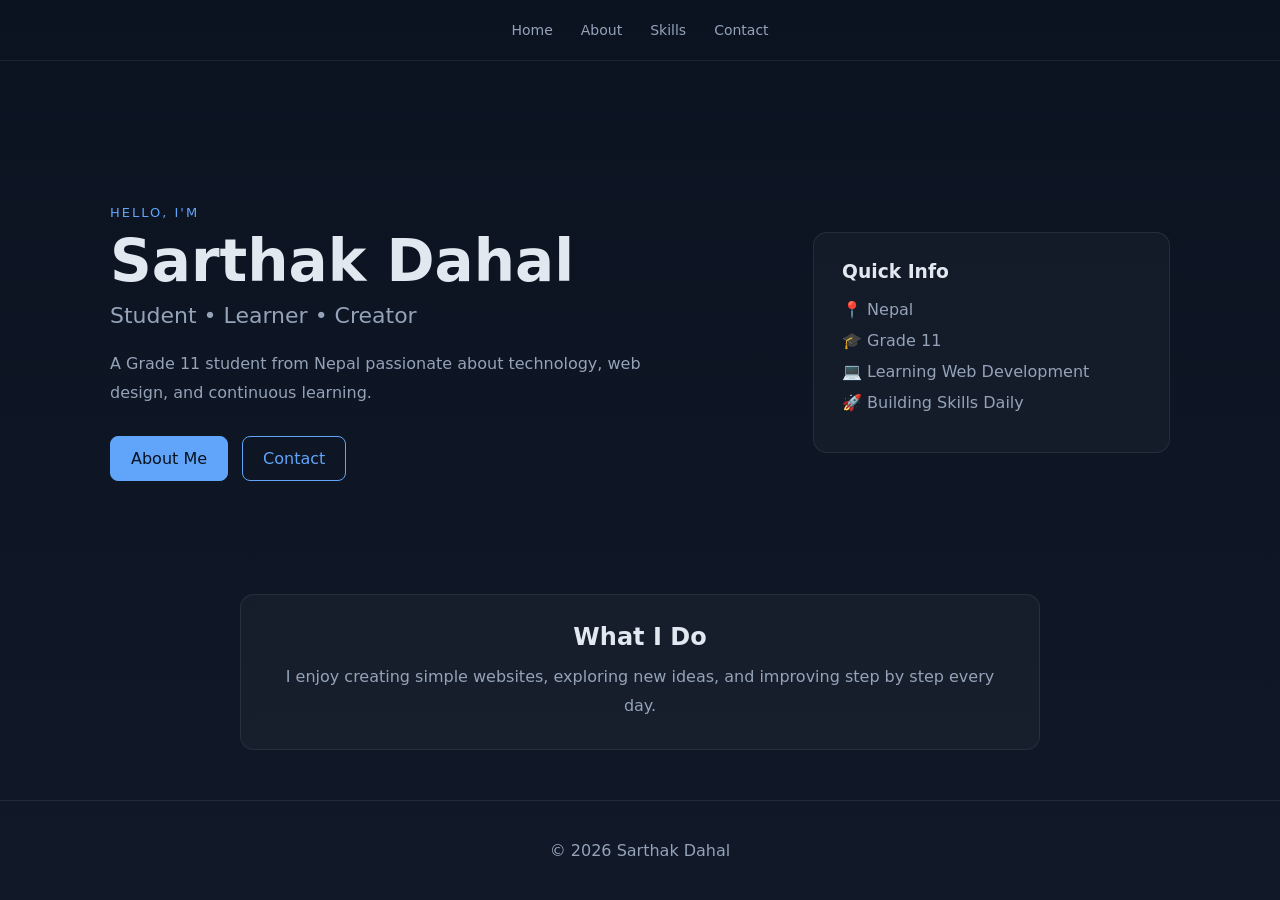
<file: index.html>
<!DOCTYPE html>
<html lang="en">
<head>
<meta charset="UTF-8">
<meta name="viewport" content="width=device-width, initial-scale=1.0">
<title>Sarthak Dahal</title>
<link rel="stylesheet" href="index.css">
</head>
<body>

<div class="page">

<nav>
<a href="index.html">Home</a>
<a href="about.html">About</a>
<a href="skills.html">Skills</a>
<a href="contact.html">Contact</a>
</nav>

<main class="hero">

<section class="left">
<p class="small">HELLO, I'M</p>
<h1>Sarthak Dahal</h1>
<h2>Student • Learner • Creator</h2>

<p class="desc">
A Grade 11 student from Nepal passionate about technology,
web design, and continuous learning.
</p>

<div class="buttons">
<a href="about.html" class="btn primary">About Me</a>
<a href="contact.html" class="btn">Contact</a>
</div>
</section>

<section class="right">
<div class="card">
<h3>Quick Info</h3>
<p>📍 Nepal</p>
<p>🎓 Grade 11</p>
<p>💻 Learning Web Development</p>
<p>🚀 Building Skills Daily</p>
</div>
</section>

</main>

<section class="bottom-box">
<div class="bottom-box-content">
<h3>What I Do</h3>
<p>
I enjoy creating simple websites, exploring new ideas,
and improving step by step every day.
</p>
</div>
</section>

<footer>
<p>© 2026 Sarthak Dahal</p>
</footer>

</div>

</body>
</html>
</file>
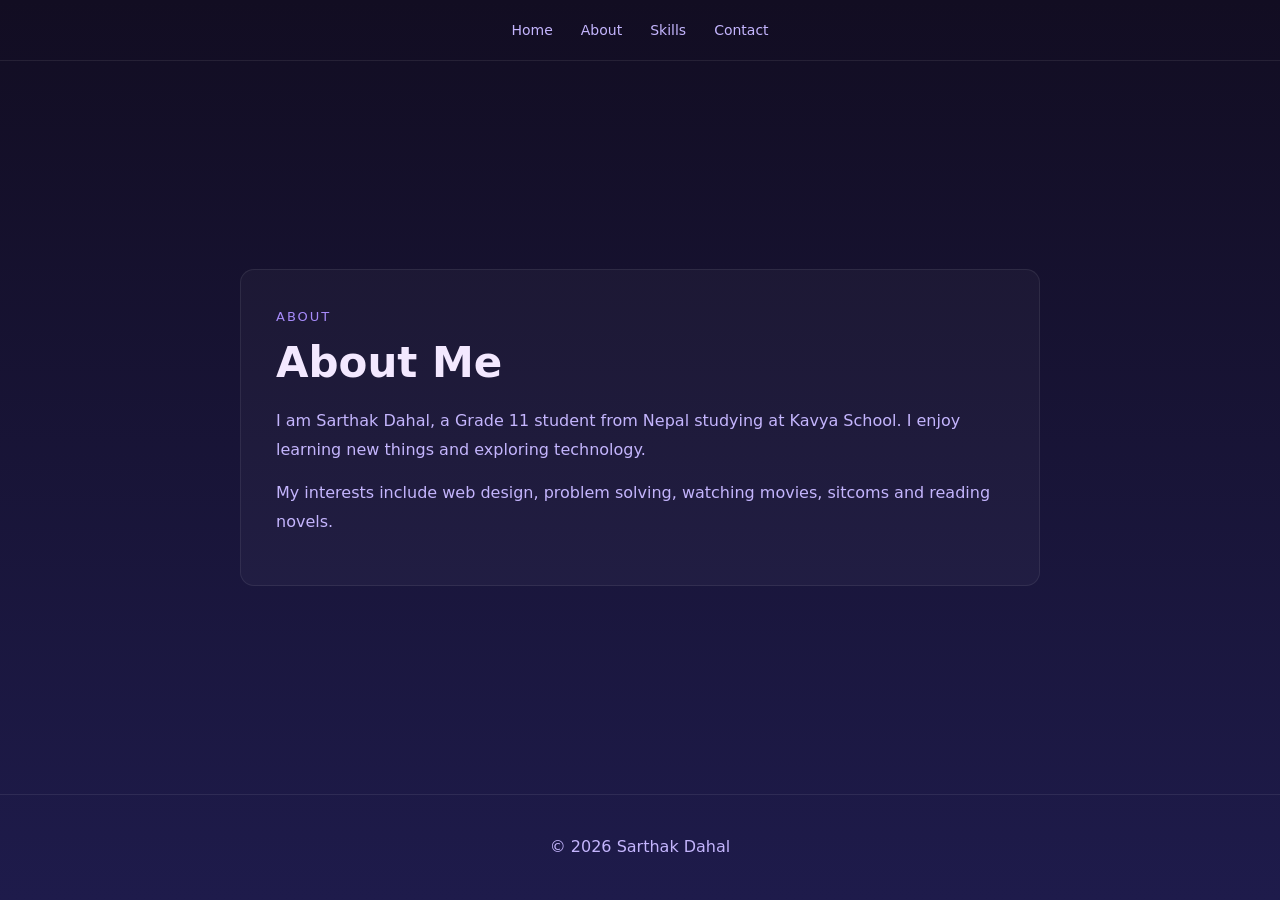
<file: about.html>
<!DOCTYPE html>
<html lang="en">
<head>
<meta charset="UTF-8">
<meta name="viewport" content="width=device-width, initial-scale=1.0">
<title>About | Sarthak Dahal</title>
<link rel="stylesheet" href="about.css">
</head>
<body>

<div class="page">

<nav>
<a href="index.html">Home</a>
<a href="about.html">About</a>
<a href="skills.html">Skills</a>
<a href="contact.html">Contact</a>
</nav>

<main class="container">
<div class="card">
<p class="small">ABOUT</p>
<h1>About Me</h1>

<p>
I am Sarthak Dahal, a Grade 11 student from Nepal studying at Kavya School.
I enjoy learning new things and exploring technology.
</p>

<p>
My interests include web design, problem solving, watching movies, sitcoms and reading novels.
</p>
</div>
</main>

<footer>
<p>© 2026 Sarthak Dahal</p>
</footer>

</div>

</body>
</html>
</file>
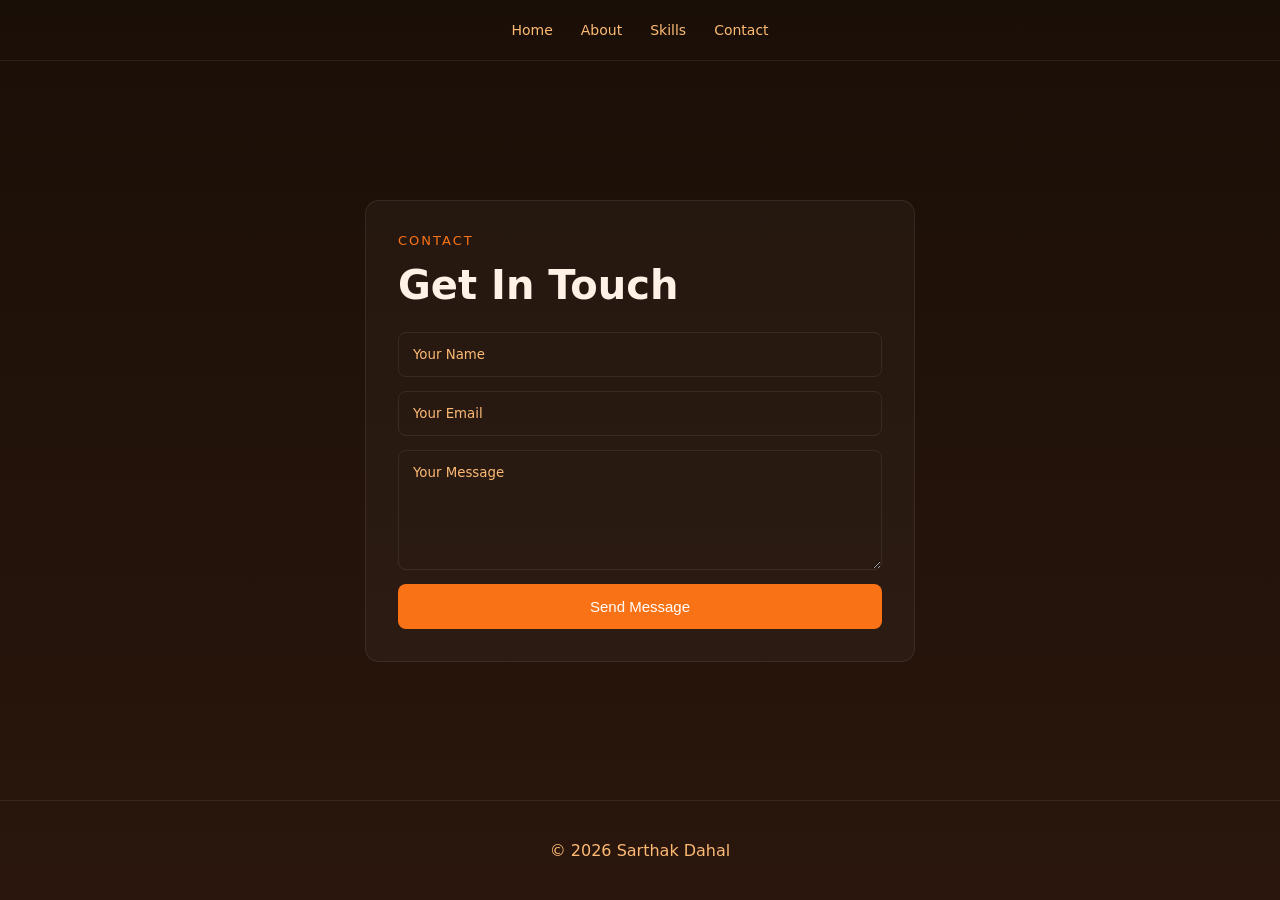
<file: contact.html>
<!DOCTYPE html>
<html lang="en">
<head>
<meta charset="UTF-8">
<meta name="viewport" content="width=device-width, initial-scale=1.0">
<title>Contact | Sarthak Dahal</title>
<link rel="stylesheet" href="contact.css">
</head>
<body>

<div class="page">

<nav>
<a href="index.html">Home</a>
<a href="about.html">About</a>
<a href="skills.html">Skills</a>
<a href="contact.html">Contact</a>
</nav>

<main class="container">

<form class="card">
<p class="small">CONTACT</p>
<h1>Get In Touch</h1>

<input type="text" placeholder="Your Name">
<input type="email" placeholder="Your Email">
<textarea rows="6" placeholder="Your Message"></textarea>

<button type="submit">Send Message</button>
</form>

</main>

<footer>
<p>© 2026 Sarthak Dahal</p>
</footer>

</div>

</body>
</html>
</file>
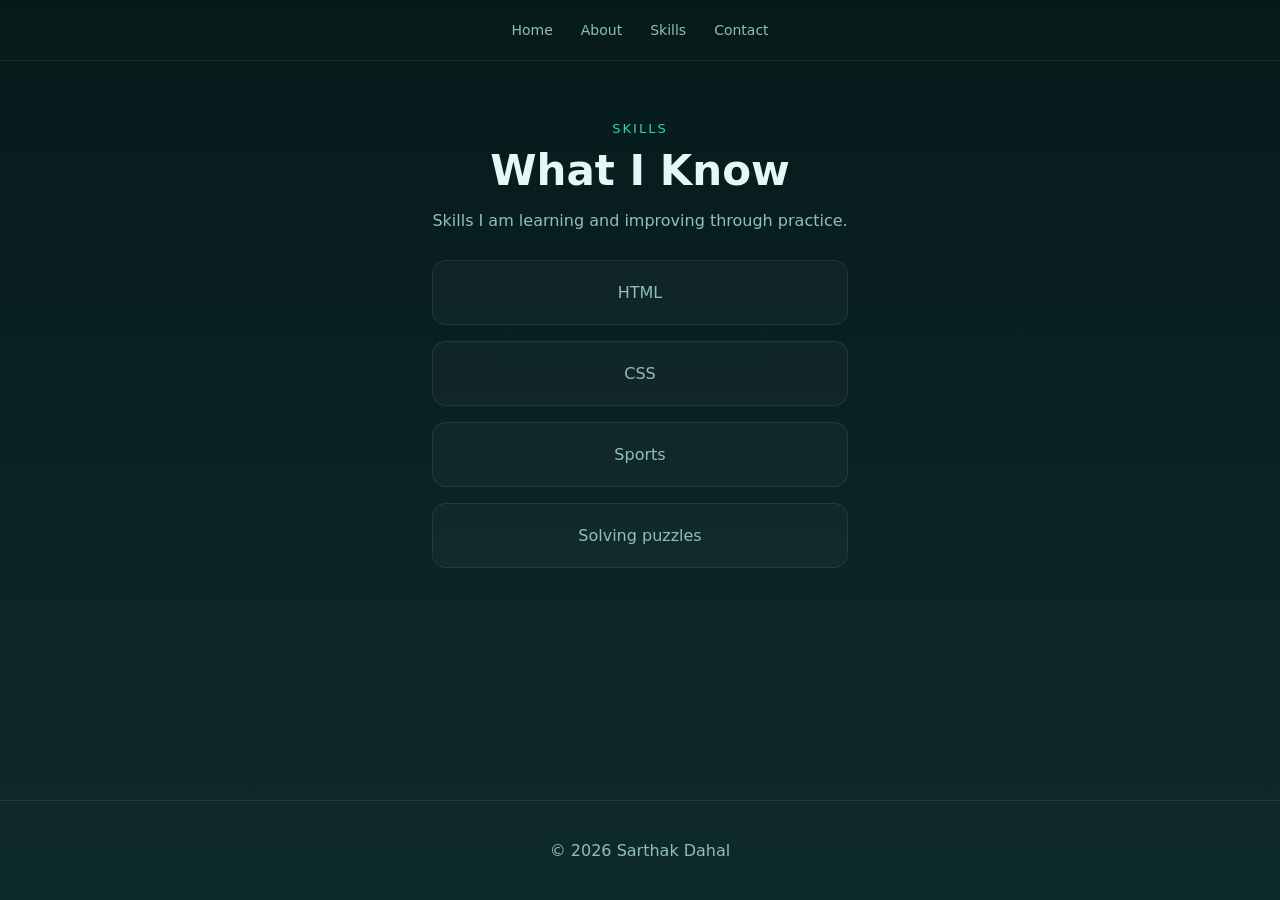
<file: skills.html>
<!DOCTYPE html>
<html lang="en">
<head>
<meta charset="UTF-8">
<meta name="viewport" content="width=device-width, initial-scale=1.0">
<title>Skills | Sarthak Dahal</title>
<link rel="stylesheet" href="skills.css">
</head>
<body>
<div class="page">
<nav>
<a href="index.html">Home</a>
<a href="about.html">About</a>
<a href="skills.html">Skills</a>
<a href="contact.html">Contact</a>
</nav>
<main class="container">
<div class="top">
<p class="small">SKILLS</p>
<h1>What I Know</h1>
<p class="desc">
Skills I am learning and improving through practice.
</p>
</div>
<div class="grid">
<div class="box">HTML</div>
<div class="box">CSS</div>
<div class="box">Sports</div>
  <div class="box">Solving puzzles</div>
</div>
</main>
<footer>
<p>© 2026 Sarthak Dahal</p>
</footer>
</div>
</body>
</html>
</file>
<file: index.css>
:root{
--bg:#0b1220;
--bg2:#111827;
--text:#e2e8f0;
--muted:#94a3b8;
--accent:#60a5fa;
--border:rgba(255,255,255,0.08);
}

*{box-sizing:border-box;}

html,body{
height:100%;
margin:0;
}

body{
font-family:system-ui;
background:linear-gradient(180deg,#0b1220,#111827);
color:var(--text);
}

.page{
min-height:100vh;
display:flex;
flex-direction:column;
}

nav{
display:flex;
justify-content:center;
gap:28px;
padding:22px;
border-bottom:1px solid var(--border);
}

nav a{
color:var(--muted);
text-decoration:none;
font-size:14px;
}

nav a:hover{color:var(--accent);}

.hero{
flex:1;
max-width:1100px;
width:100%;
margin:auto;
padding:60px 20px 30px;
display:grid;
grid-template-columns:1.3fr 0.7fr;
gap:40px;
align-items:center;
}

.small{
color:var(--accent);
font-size:13px;
letter-spacing:2px;
margin:0;
}

h1{
font-size:58px;
margin:10px 0;
line-height:1.1;
}

h2{
margin:0;
font-size:22px;
font-weight:400;
color:var(--muted);
}

.desc{
margin-top:22px;
line-height:1.8;
color:var(--muted);
max-width:540px;
}

.buttons{
margin-top:28px;
display:flex;
gap:14px;
flex-wrap:wrap;
}

.btn{
padding:12px 20px;
border:1px solid var(--accent);
border-radius:8px;
text-decoration:none;
color:var(--accent);
}

.primary{
background:var(--accent);
color:#08111f;
}

.card{
background:rgba(255,255,255,0.03);
border:1px solid var(--border);
padding:28px;
border-radius:14px;
}

.card h3{
margin-top:0;
margin-bottom:18px;
}

.card p{
color:var(--muted);
margin:12px 0;
}

.bottom-box{
max-width:1100px;
width:100%;
margin:0 auto 50px;
padding:0 20px;
display:flex;
justify-content:center;
}

.bottom-box-content{
width:100%;
max-width:800px;
background:rgba(255,255,255,0.03);
border:1px solid var(--border);
border-radius:14px;
padding:28px;
text-align:center;
}

.bottom-box h3{
margin:0 0 12px;
font-size:24px;
}

.bottom-box p{
margin:0;
color:var(--muted);
line-height:1.8;
}

footer{
margin-top:auto;
text-align:center;
padding:24px;
border-top:1px solid var(--border);
color:var(--muted);
}

@media(max-width:900px){
.hero{
grid-template-columns:1fr;
text-align:center;
}

.desc{
margin-left:auto;
margin-right:auto;
}

.buttons{
justify-content:center;
}

h1{
font-size:44px;
}
}
</file>
<file: about.css>
:root{
--bg:#120d22;
--bg2:#1e1b4b;
--text:#f3e8ff;
--muted:#c4b5fd;
--accent:#a78bfa;
--border:rgba(255,255,255,0.08);
}

*{box-sizing:border-box;}

html,body{
height:100%;
margin:0;
}

body{
font-family:system-ui;
background:linear-gradient(180deg,var(--bg),var(--bg2));
color:var(--text);
}

.page{
min-height:100vh;
display:flex;
flex-direction:column;
}

nav{
display:flex;
justify-content:center;
gap:28px;
padding:22px;
border-bottom:1px solid var(--border);
}

nav a{
color:var(--muted);
text-decoration:none;
font-size:14px;
}

nav a:hover{
color:var(--accent);
}
.container{
flex:1;
display:flex;
align-items:center;
justify-content:center;
padding:40px 20px;
}

.card{
max-width:800px;
width:100%;
background:rgba(255,255,255,0.03);
border:1px solid var(--border);
border-radius:14px;
padding:35px;
}

.small{
margin:0;
font-size:13px;
letter-spacing:2px;
color:var(--accent);
}

h1{
margin:10px 0 20px;
font-size:42px;
}
p{
color:var(--muted);
line-height:1.8;
margin:14px 0;
}

footer{
text-align:center;
padding:24px;
border-top:1px solid var(--border);
color:var(--muted);
}
</file>
<file: contact.css>
:root{
--bg:#1a0f07;
--bg2:#2a160d;
--text:#fff1e6;
--muted:#fdba74;
--accent:#f97316;
--border:rgba(255,255,255,0.08);
}

*{box-sizing:border-box;}

html,body{
height:100%;
margin:0;
}

body{
font-family:system-ui;
background:linear-gradient(180deg,var(--bg),var(--bg2));
color:var(--text);
}

.page{
min-height:100vh;
display:flex;
flex-direction:column;
}

nav{
display:flex;
justify-content:center;
gap:28px;
padding:22px;
border-bottom:1px solid var(--border);
}

nav a{
color:var(--muted);
text-decoration:none;
font-size:14px;
}

nav a:hover{
color:var(--accent);
}

.container{
flex:1;
display:flex;
align-items:center;
justify-content:center;
padding:40px 20px;
}

.card{
width:100%;
max-width:550px;
padding:32px;
border:1px solid var(--border);
border-radius:14px;
background:rgba(255,255,255,0.03);
display:flex;
flex-direction:column;
gap:14px;
}

.small{
margin:0;
font-size:13px;
letter-spacing:2px;
color:var(--accent);
}

h1{
margin:0 0 10px;
font-size:40px;
}

input,textarea{
padding:14px;
border:1px solid var(--border);
background:transparent;
border-radius:8px;
color:var(--text);
font-family:inherit;
}

input::placeholder,
textarea::placeholder{
color:var(--muted);
}

button{
padding:14px;
border:none;
border-radius:8px;
background:var(--accent);
color:white;
cursor:pointer;
font-size:15px;
}

footer{
text-align:center;
padding:24px;
border-top:1px solid var(--border);
color:var(--muted);
}
</file>
<file: skills.css>
:root{
--bg:#061a1a;
--bg2:#0f2a2a;
--text:#e6f7f5;
--muted:#8fbfba;
--accent:#2dd4bf;
--border:rgba(255,255,255,0.08);
}

*{box-sizing:border-box;}

html,body{
height:100%;
margin:0;
}

body{
font-family:system-ui;
background:linear-gradient(180deg,var(--bg),var(--bg2));
color:var(--text);
}

.page{
min-height:100vh;
display:flex;
flex-direction:column;
}

nav{
display:flex;
justify-content:center;
gap:28px;
padding:22px;
border-bottom:1px solid var(--border);
}

nav a{
color:var(--muted);
text-decoration:none;
font-size:14px;
}

nav a:hover{
color:var(--accent);
}

.container{
flex:1;
max-width:1000px;
margin:auto;
padding:60px 20px;
}

.top{
text-align:center;
margin-bottom:30px;
}

.small{
margin:0;
font-size:13px;
letter-spacing:2px;
color:var(--accent);
}

h1{
font-size:42px;
margin:10px 0;
}

.desc{
color:var(--muted);
}

.grid{
display:grid;
grid-template-columns:repeat(auto-fit,minmax(220px,1fr));
gap:16px;
}

.box{
padding:22px;
border:1px solid var(--border);
background:rgba(255,255,255,0.03);
border-radius:14px;
text-align:center;
color:var(--muted);
}

footer{
text-align:center;
padding:24px;
border-top:1px solid var(--border);
color:var(--muted);
}
</file>
